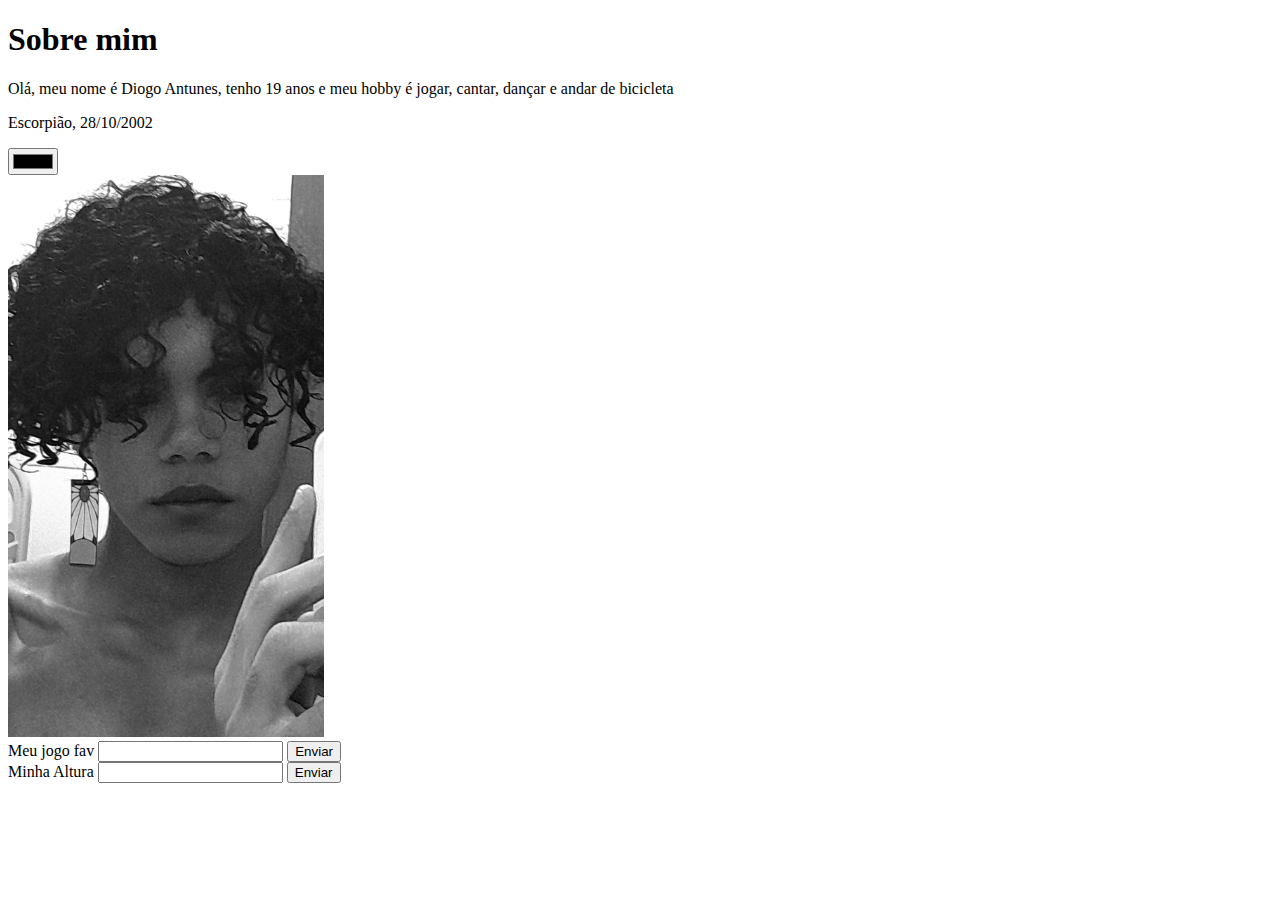
<file: 02.09/index.html>
<!DOCTYPE html>
<html lang="pt-br">
<head>
    <meta charset="UTF-8">
    <meta http-equiv="X-UA-Compatible" content="IE=edge">
    <meta name="viewport" content="width=device-width, initial-scale=1.0">
    <title>Sobre mim</title>
</head>
    <body>
    <header>    
    <h1> Sobre mim</h1>
    <p>Olá, meu nome é Diogo Antunes, tenho 19 anos e meu hobby é jogar, cantar, dançar e andar de bicicleta</p>
    <p>Escorpião, 28/10/2002
    <form method="post">
    <input type="color">
    <br>
 <img src="f2db1e4e-7d5d-4097-b18a-f11ea11d3204.jfif" width="25%" e height="60%">

    <br>
    <label for="jogo">Meu jogo fav<label>
    <input type="text" id="Meu jogo fav" name:(umNome)>
    <button> Enviar</button>
    <br>
    <label for="Minha Altura"> Minha Altura</label>
    <input type="text" id="Minha Altura" name="Minha Altura">
    <button> Enviar</button>
    </header>

</form>
</body>
</html>
</file>
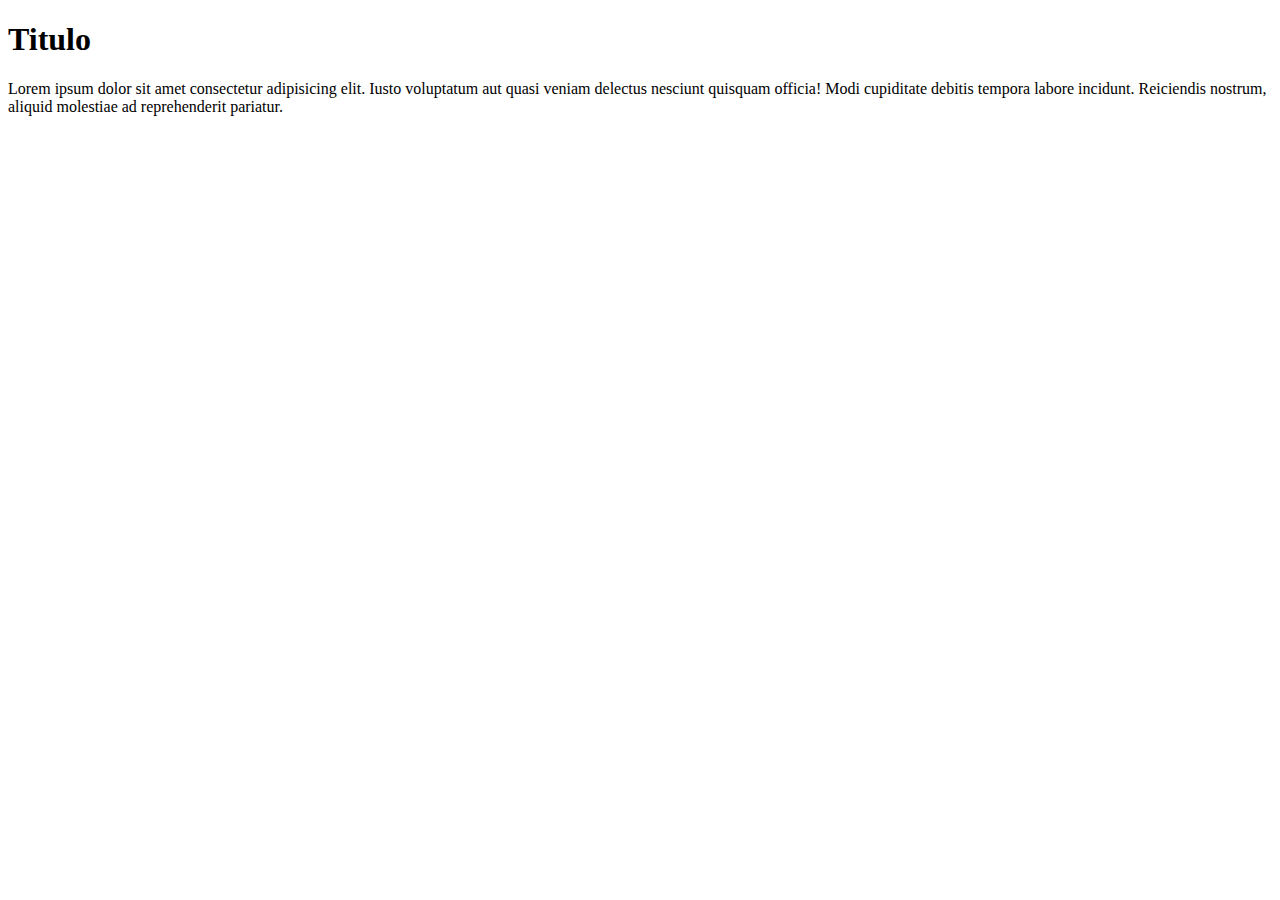
<file: 09.09/index.html>
<!DOCTYPE html>
<html lang="pt-br">
<head>
    <meta charset="UTF-8">
    <meta http-equiv="X-UA-Compatible" content="IE=edge">
    <meta name="viewport" content="width=device-width, initial-scale=1.0">
    <title>indentacão</title>
</head>
<body>
    <section>
        <h1>Titulo</h1>
        <p>Lorem ipsum dolor sit amet consectetur adipisicing elit. Iusto voluptatum aut quasi veniam delectus nesciunt quisquam officia! Modi cupiditate debitis tempora labore incidunt. Reiciendis nostrum, aliquid molestiae ad reprehenderit pariatur.</p>
        </section>
    
</body>
</html>
</file>
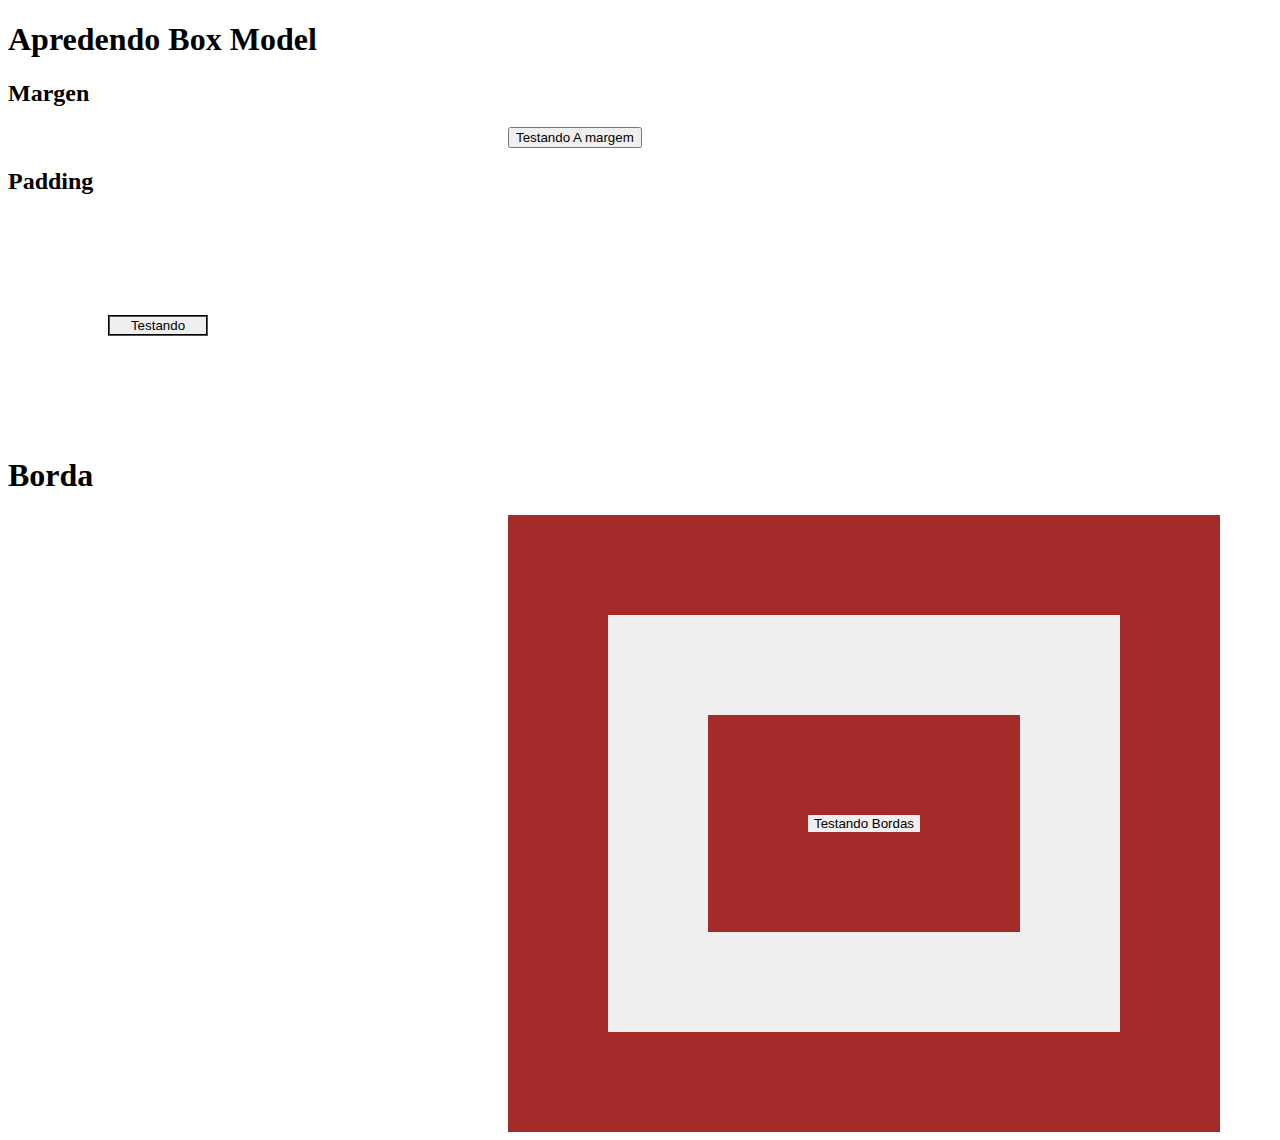
<file: 26.09/index.html>
<!DOCTYPE html>
<html lang="pt-br">
<head>
    <meta charset="UTF-8">
    <meta http-equiv="X-UA-Compatible" content="IE=edge">
    <meta name="viewport" content="width=device-width, initial-scale=1.0">
    <title>Box Model</title>
    <link rel="stylesheet" href="estilo.css">
</head>
<body>
    <h1> Apredendo Box Model</h1>
    <h2> Margen</h2>
    <button>Testando A margem</button>
    <h2>Padding</h2>
    <button id="botao-escapamento">Testando</button>
    <h1>Borda</h1>
    <button id="botao-border">Testando Bordas</button>
</body>
</html>
</file>
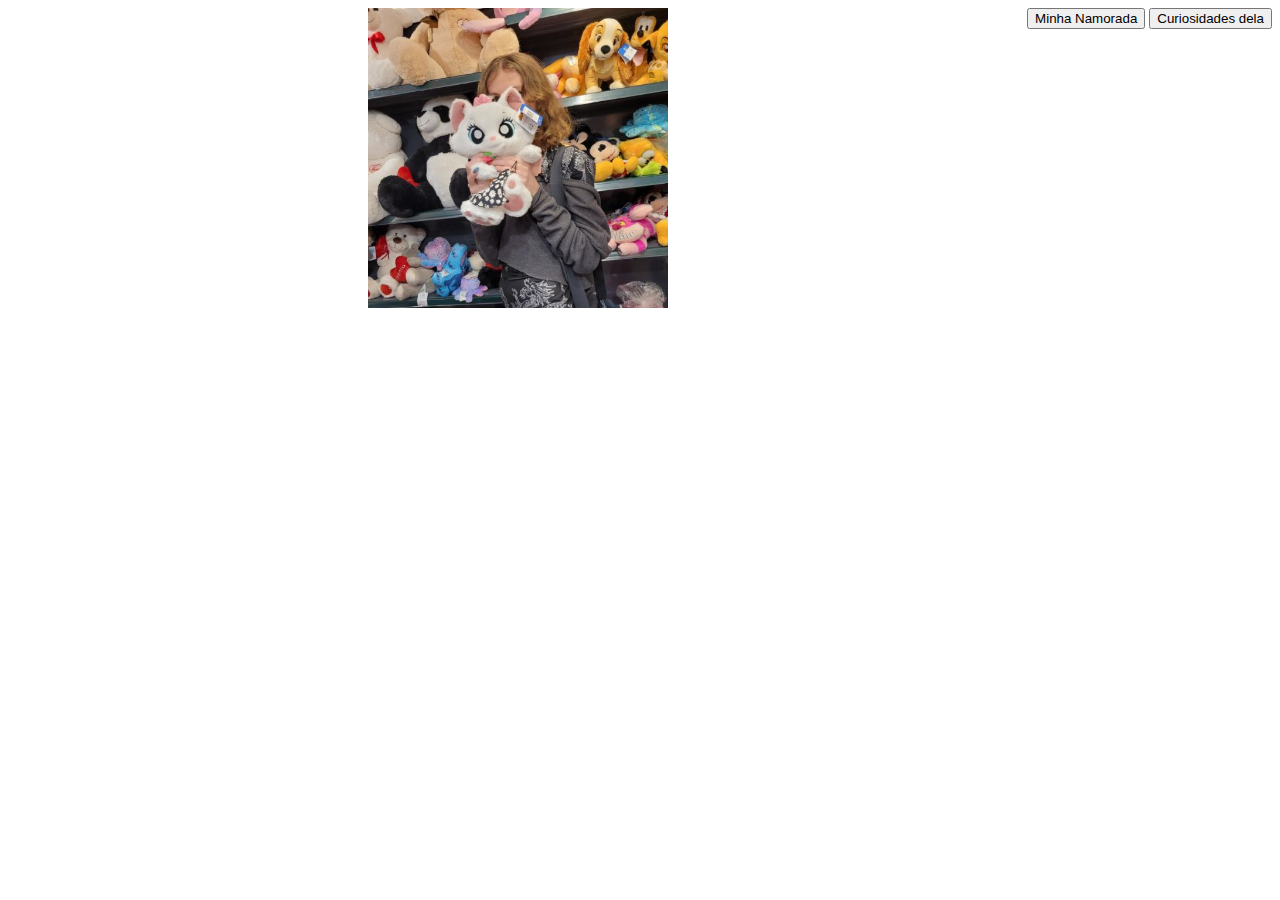
<file: 28.09/index.html>
<!DOCTYPE html>
<html lang="pt-br">
<head>
    <meta charset="UTF-8">
    <meta http-equiv="X-UA-Compatible" content="IE=edge">
    <meta name="viewport" content="width=device-width, initial-scale=1.0">
    <title>Document</title>
    <link rel="stylesheet" href="estilo.css">
</head>
<body>
    <header>
        <img id="ela" src="ela ela.jpg">
    <nav>   
        <button>Minha Namorada</button>
        <a href="" target="_blank"><button>Curiosidades dela</button></a>
    </nav>

    </header>
</body>
</html>
</file>
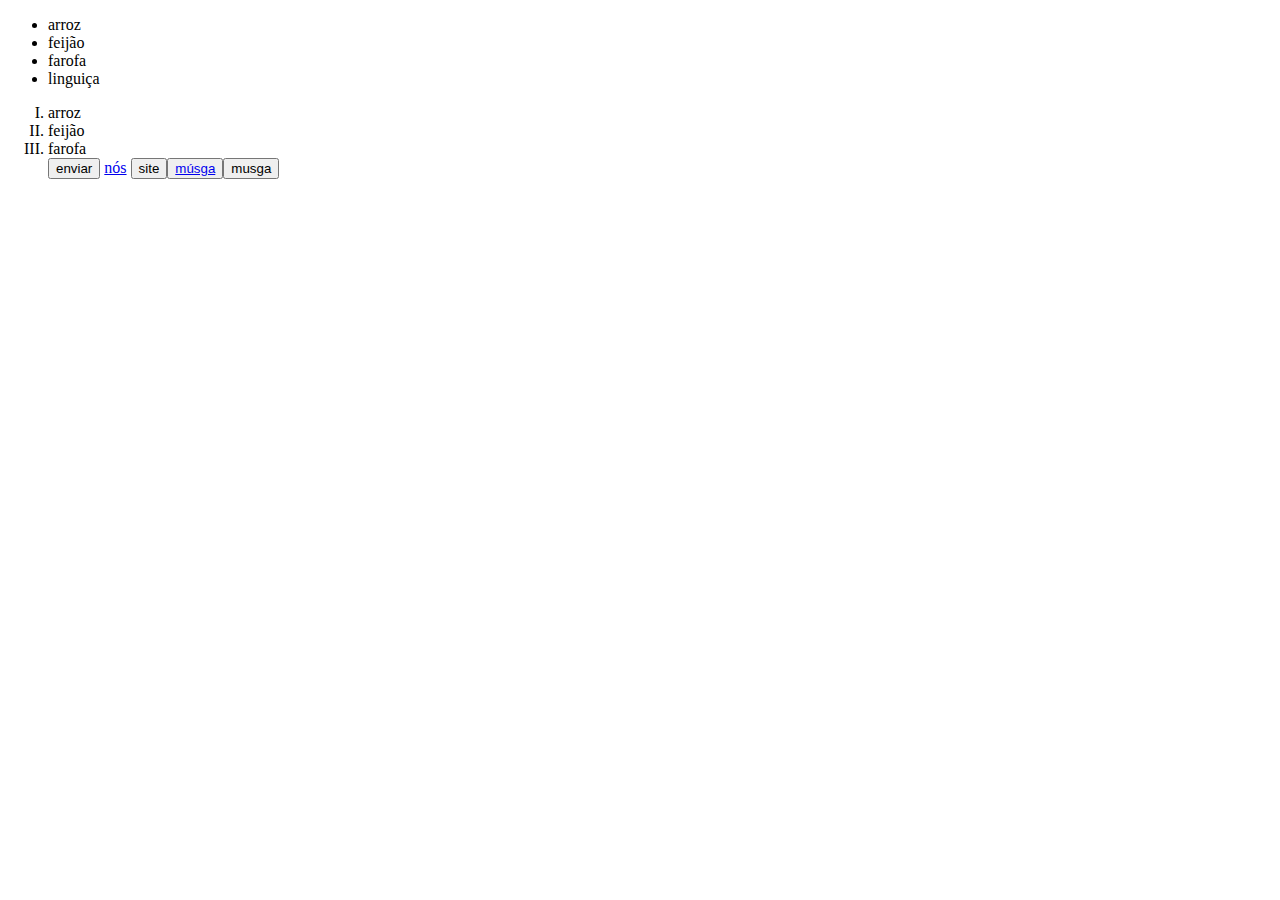
<file: 29.08/index.html>
<!DOCTYPE html>
<html lang="pt-br">
<head>
    <meta charset="UTF-8">
    <meta http-equiv="X-UA-Compatible" content="IE=edge">
    <meta name="viewport" content="width=device-width, initial-scale=1.0">
    <title>Aula</title>
</head>
<body>
    <!-- lista não ordenada  -->
<ul>
<li> arroz
<li> feijão
<li> farofa
<li> linguiça</li>
</ul>

<!-- lista ordenada -->
<!-- o atritubo start determina em qual número começa a ser contado a lista ordenada -->
<ol type="I">
 <li> arroz</li> 
 <li> feijão</li>
 <li> farofa</li>   
 <button>enviar</button>
 
 <a href="https://www.youtube.com/watch?v=vPTxVQDk11U" target="_self">nós</a>

<a href="https://www.devmedia.com.br/forum/definir-o-tamanho-do-botao-de-um-formulario-html/564878"><button>site<button></a>


<a href="https://www.youtube.com/watch?v=CHb2iZ2u1tA" target="_blank">músga</a>


<a href="https://www.youtube.com/watch?v=CHb2iZ2u1tA"><button>musga</button></a>
</ol>
</body>

</html>
</file>
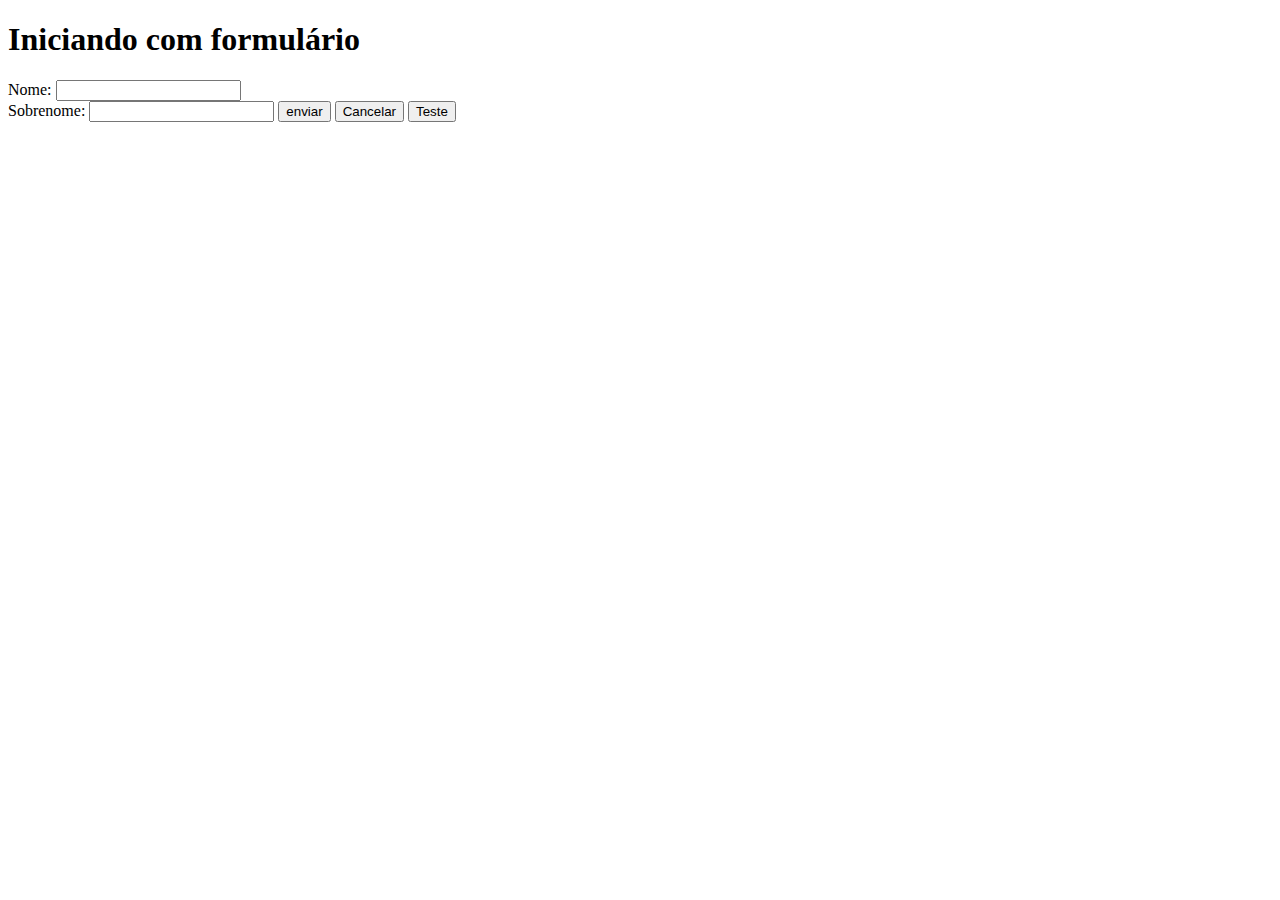
<file: 31.08/index.html>
<!DOCTYPE html>
<html lang="pt-br">
<head>
    <meta charset="UTF-8">
    <meta http-equiv="X-UA-Compatible" content="IE=edge">
    <meta name="viewport" content="width=device-width, initial-scale=1.0">
    <title>Formulários</title>
</head>
<body>
    <header>    
        <h1> Iniciando com formulário</h1>
    <form method="post">
    <label for="Nome"> Nome:</label>
    <input type="text" id="Nome" name="umNome">
    <br>
    <label for="sobrenome"> Sobrenome:</label>
    <input type="text" id="sobrenome" name="Nsobrenome"/>
    <button> enviar</button>
    <button type="reset">Cancelar</button>
    <button type="button">Teste</button>
    <header>


    </form>   
    </body>
    </html>
</file>
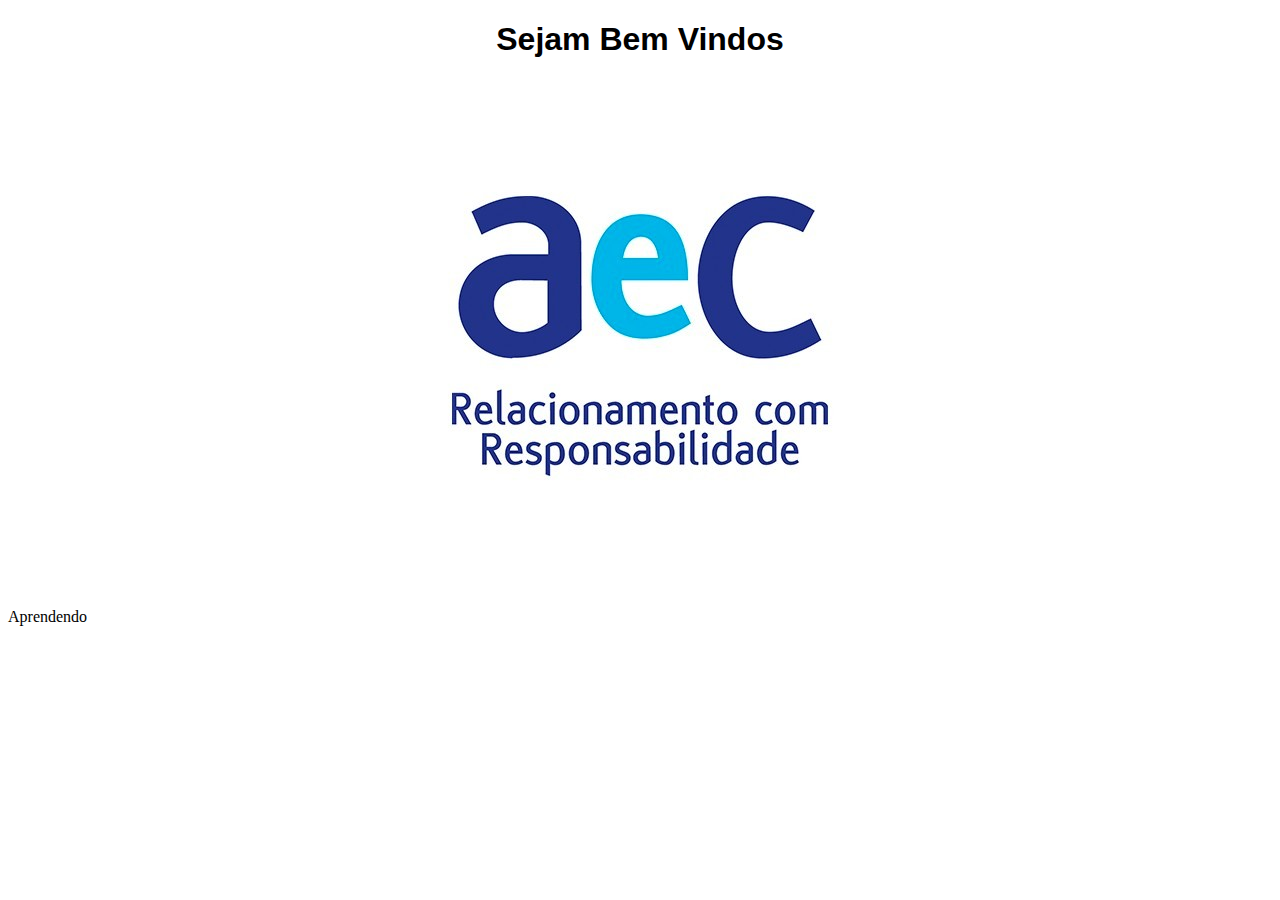
<file: AeC/index.html>
<!DOCTYPE html>
<html lang="pt-br">
<head>
    <meta charset="UTF-8">
    <meta http-equiv="X-UA-Compatible" content="IE=edge">
    <meta name="viewport" content="width=device-width, initial-scale=1.0">
    <title>Aec</title>
    <link rel="stylesheet" href="estilo.css">
</head>
<body>
    <header>
    <nav>
    <h1 id="titulo">Sejam Bem Vindos</h1>
    <img id="img" src="1353390738337950486_1353390738337950486.png">
    <p>Aprendendo</p>

    </nav>


    </header>
    
</body>
</html>
</file>
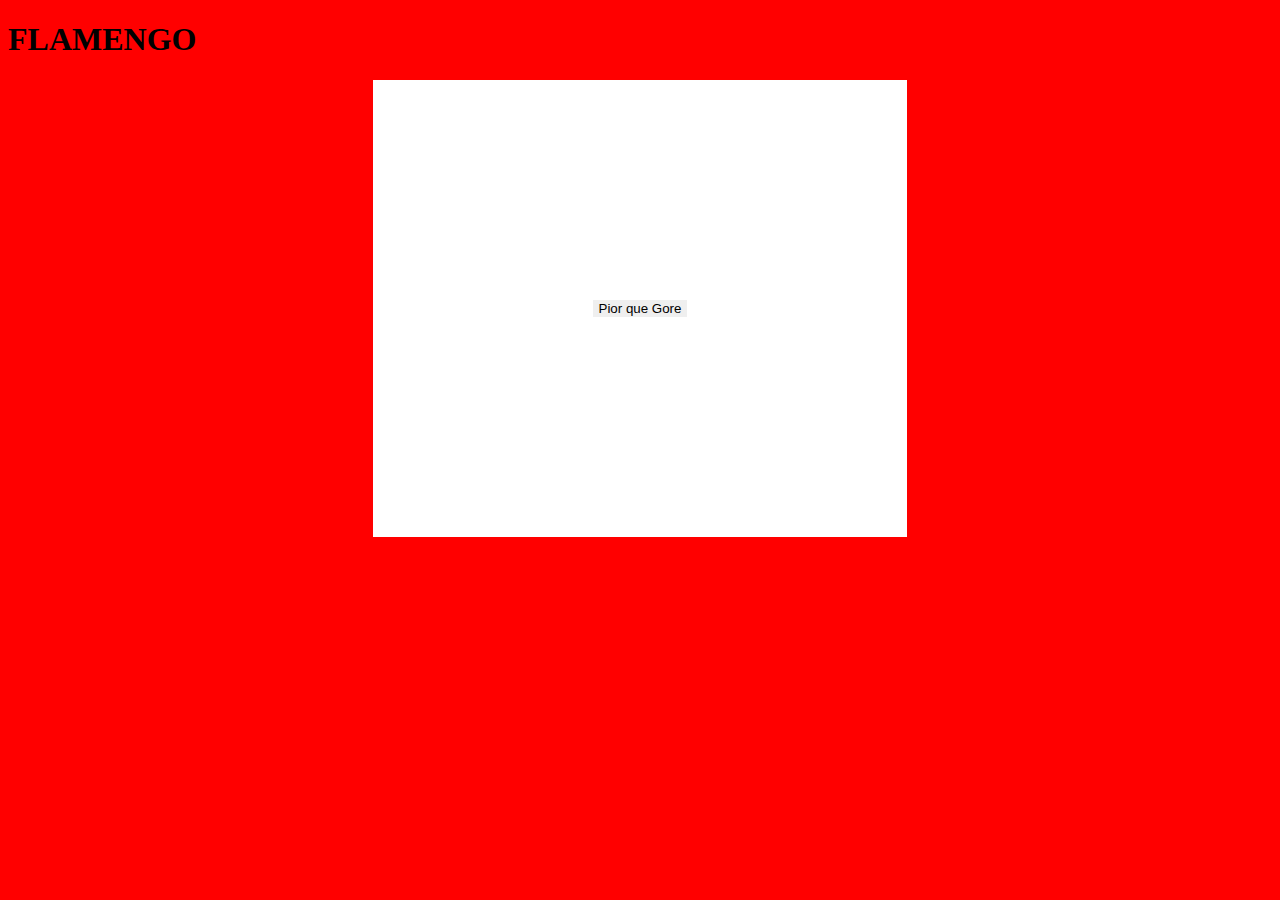
<file: bricando/index.html>
<!DOCTYPE html>
<html lang="pt-br">
<head>
    <meta charset="UTF-8">
    <meta http-equiv="X-UA-Compatible" content="IE=edge">
    <meta name="viewport" content="width=device-width, initial-scale=1.0">
    <title>VAI TOMAR NO CU ALETICANO MINEIRO</title>
    <link rel="stylesheet" href="estilo.css">
</head>
<body>
    <h1 id="tit">FLAMENGO</h1>
    <button id="botao-border">Pior que Gore</button>

    </div>  
</body>
</html>
</file>
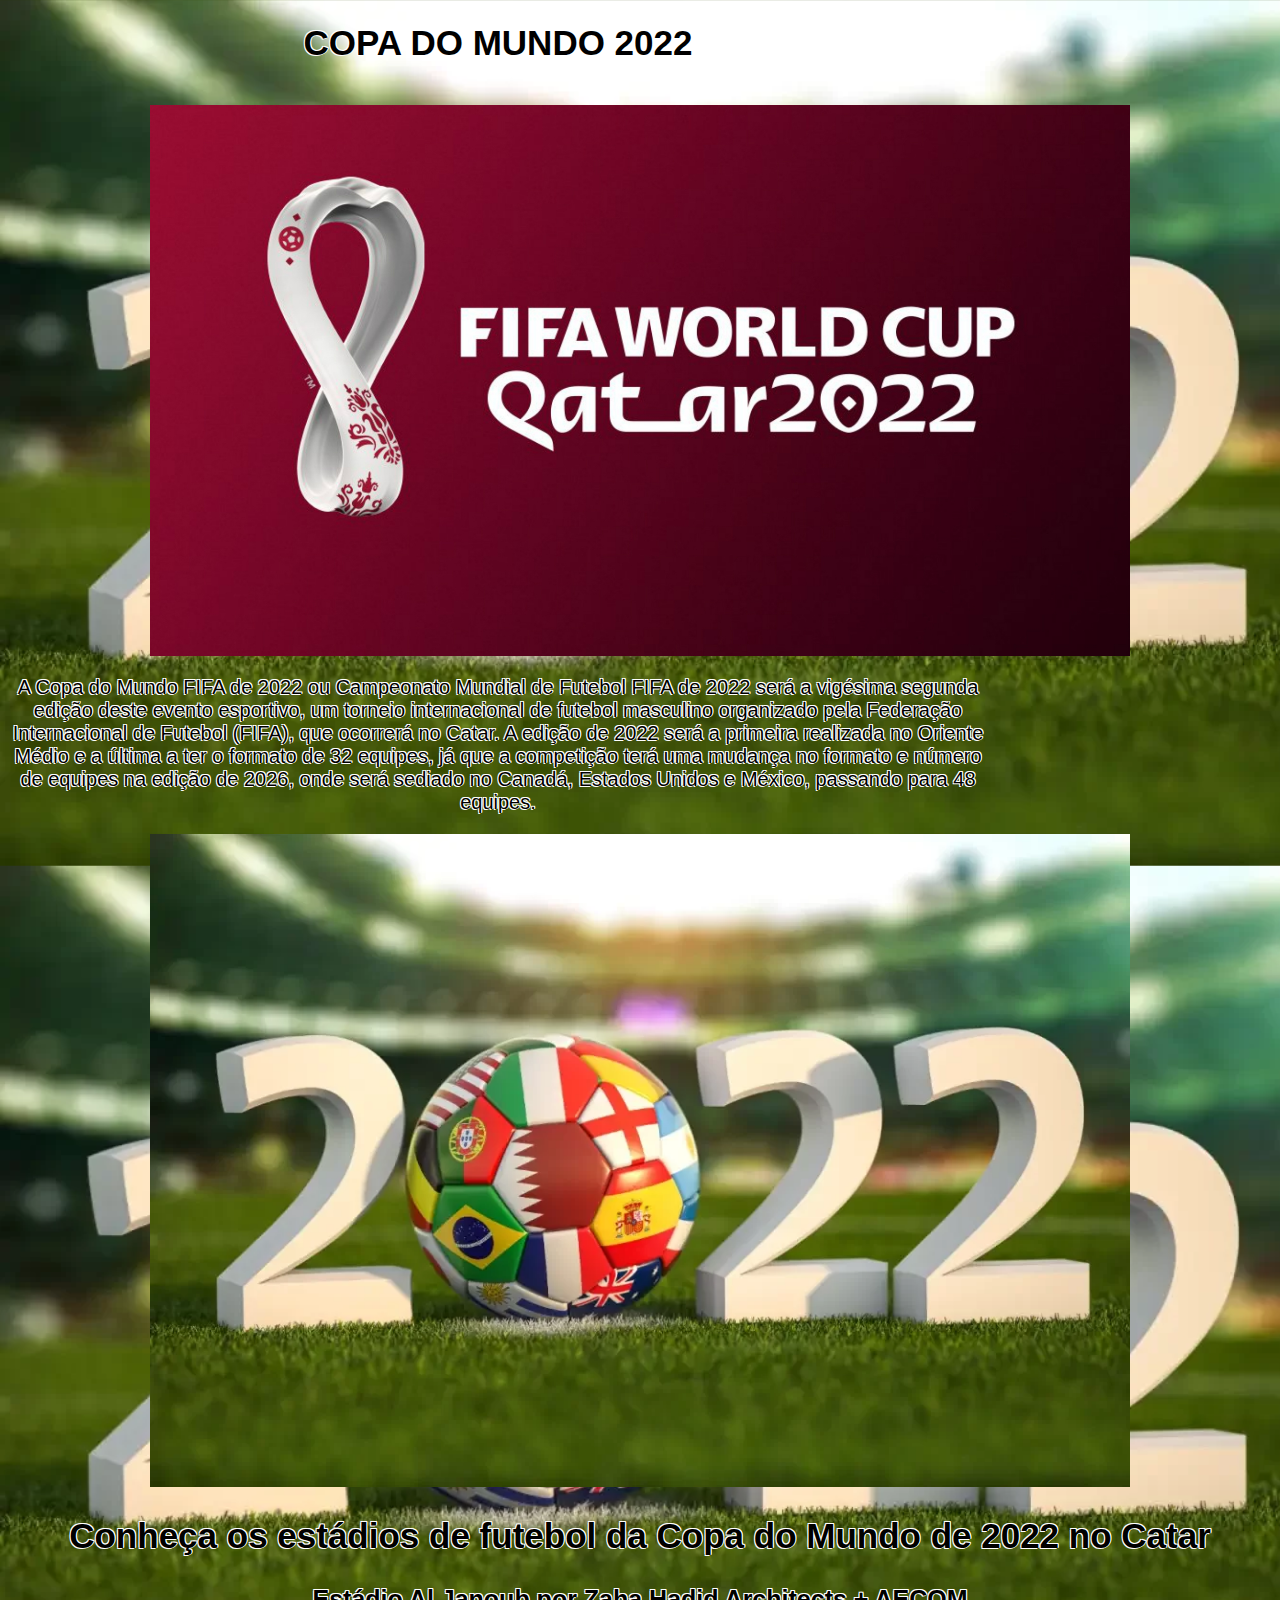
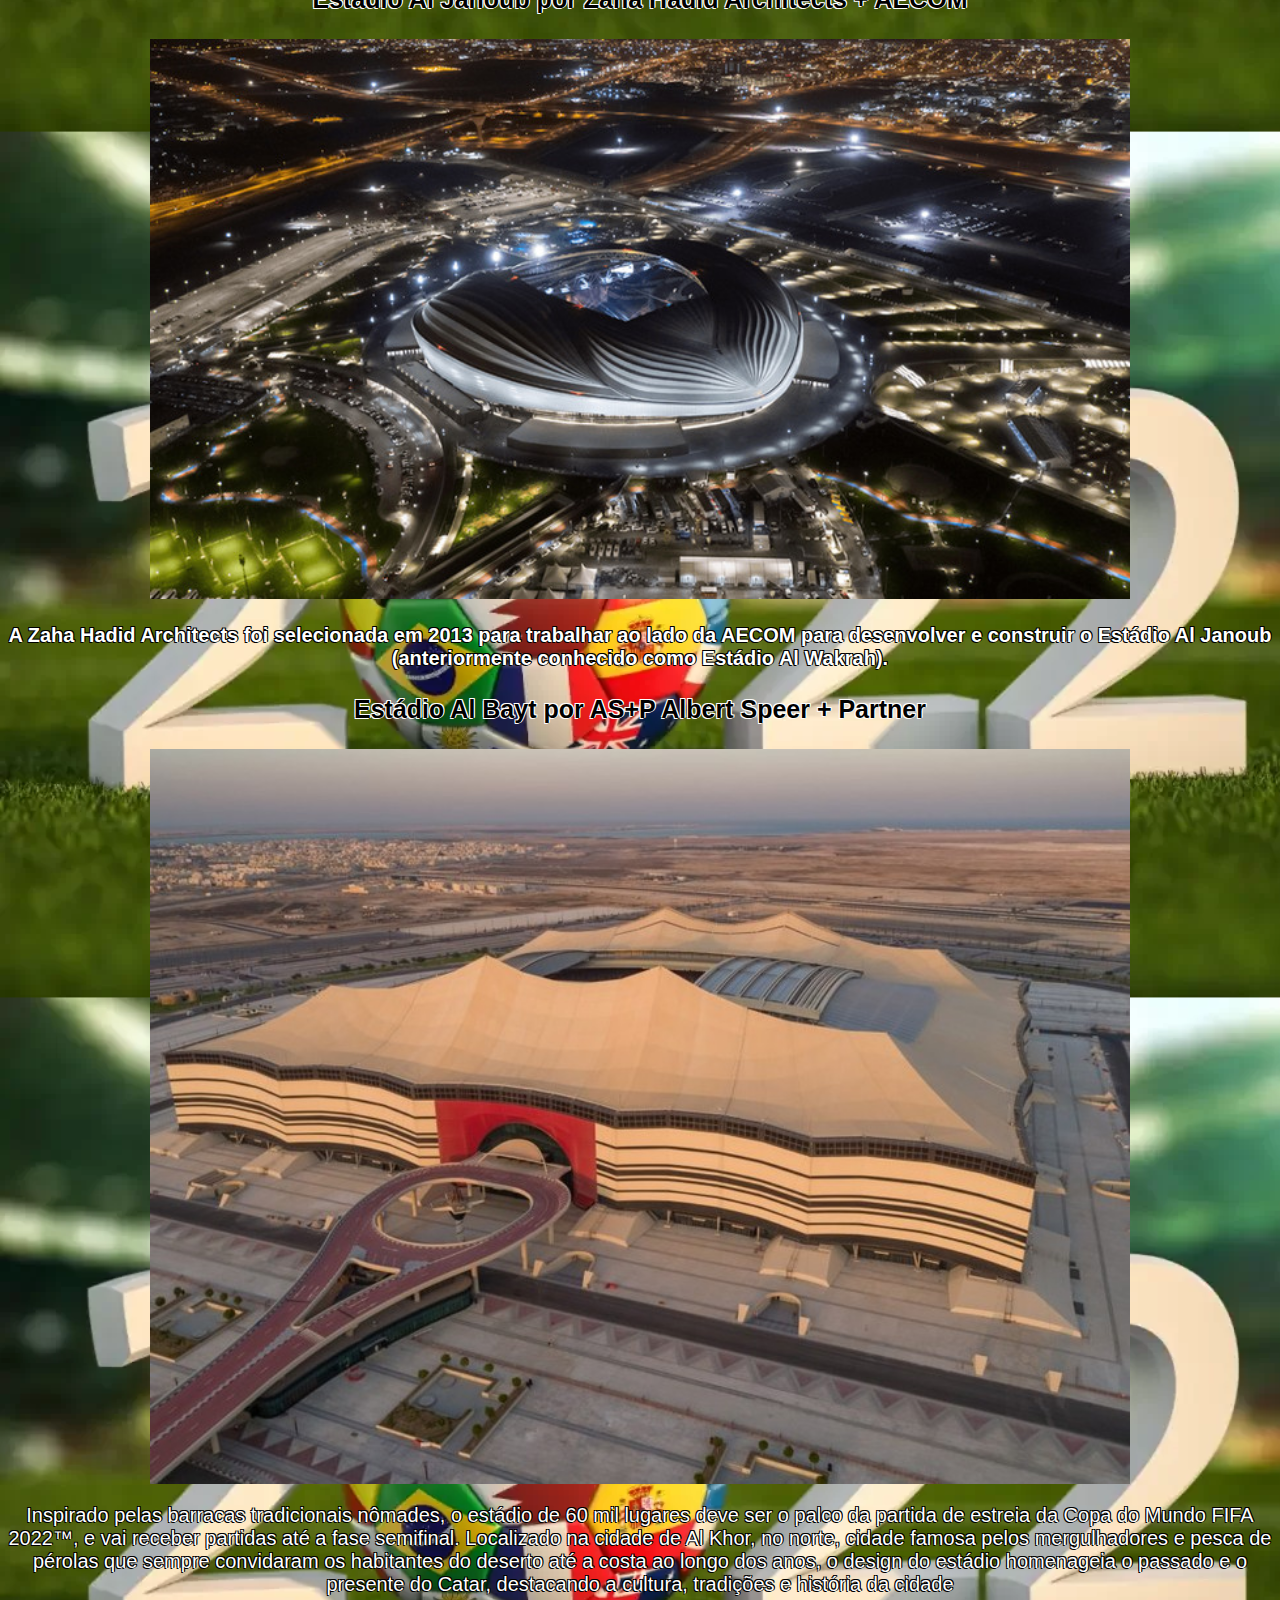
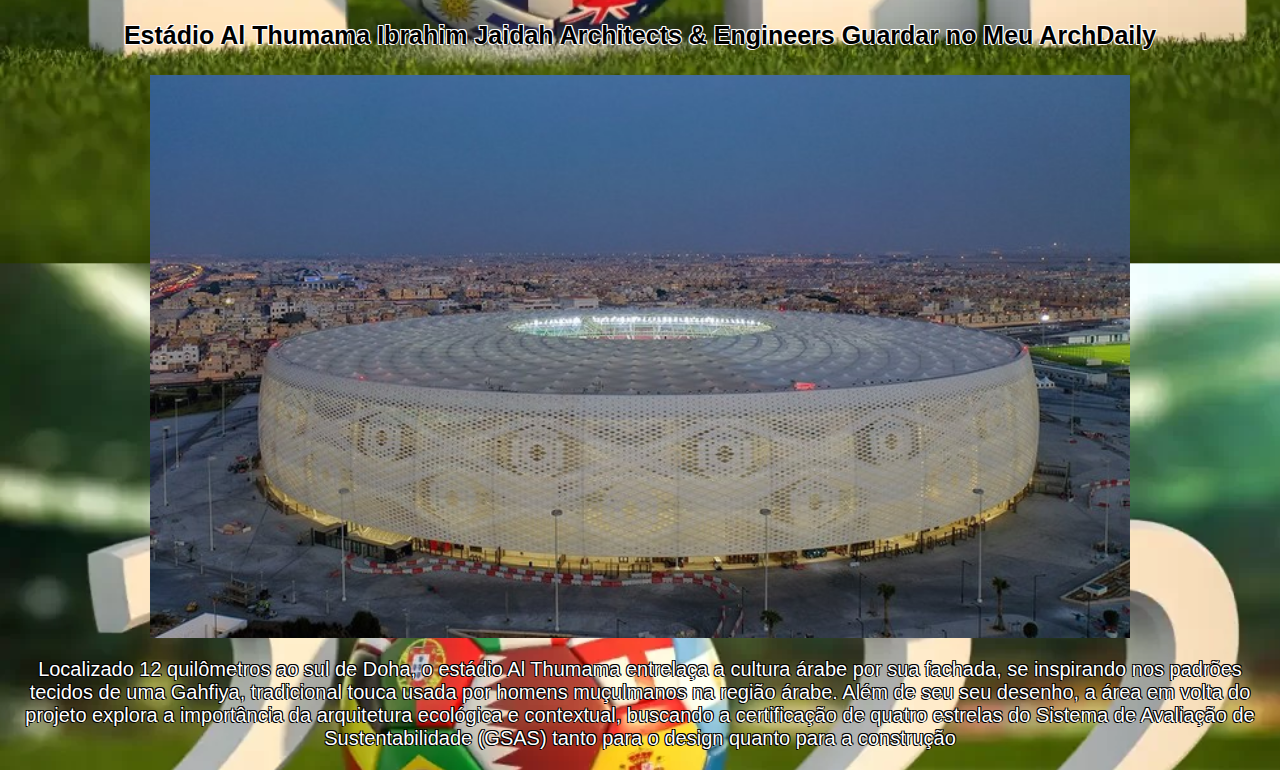
<file: recuperação1/index.html>
<!DOCTYPE html>
<html lang="pt-br">
<head>
    <meta charset="UTF-8">
    <meta http-equiv="X-UA-Compatible" content="IE=edge">
    <meta name="viewport" content="width=device-width, initial-scale=1.0">
    <link rel="stylesheet" href="estilo.css">
</head>
<body>
    <h1> COPA DO MUNDO 2022</h1>
    <br>
    <img src="2022.jpg">
    <p id="texto-1"> A Copa do Mundo FIFA de 2022 ou Campeonato Mundial de Futebol FIFA de 2022 será a vigésima segunda edição deste evento esportivo, um torneio internacional de futebol masculino organizado pela Federação Internacional de Futebol (FIFA), que ocorrerá no Catar. A edição de 2022 será a primeira realizada no Oriente Médio e a última a ter o formato de 32 equipes, já que a competição terá uma mudança no formato e número de equipes na edição de 2026, onde será sediado no Canadá, Estados Unidos e México, passando para 48 equipes. </p>  
    <img class="copa" src="WhatsApp-Image-2022-04-01-at-12.04.34.webp">
    <h2 class="conhecer"> Conheça os estádios de futebol da Copa do Mundo de 2022 no Catar</h2>
    <h3 class="estadio"> Estádio Al Janoub por Zaha Hadid Architects + AECOM<p>
    <img class="estadios" src="zaha.jpg">
    <p class="sobre"> A Zaha Hadid Architects foi selecionada em 2013 para trabalhar ao lado da AECOM para desenvolver e construir o Estádio Al Janoub (anteriormente conhecido como Estádio Al Wakrah).</p>
    <h3 class="estadio">Estádio Al Bayt por AS+P Albert Speer + Partner</h3>
    <img class="estadios" src="part.jpg">
    <p class="sobre"> Inspirado pelas barracas tradicionais nômades, o estádio de 60 mil lugares deve ser o palco da partida de estreia da Copa do Mundo FIFA 2022™, e vai receber partidas até a fase semifinal. Localizado na cidade de Al Khor, no norte, cidade famosa pelos mergulhadores e pesca de pérolas que sempre convidaram os habitantes do deserto até a costa ao longo dos anos, o design do estádio homenageia o passado e o presente do Catar, destacando a cultura, tradições e história da cidade </p>
    <h3 class="estadio"> Estádio Al Thumama Ibrahim Jaidah Architects & Engineers
        Guardar no Meu ArchDaily</h3>
    <img class="estadios" src="Al-Thumama-Stadium-homepage-dusk.jpg">
    <p class="sobre"> Localizado 12 quilômetros ao sul de Doha, o estádio Al Thumama entrelaça a cultura árabe por sua fachada, se inspirando nos padrões tecidos de uma Gahfiya, tradicional touca usada por homens muçulmanos na região árabe. Além de seu seu desenho, a área em volta do projeto explora a importância da arquitetura ecológica e contextual, buscando a certificação de quatro estrelas do Sistema de Avaliação de Sustentabilidade (GSAS) tanto para o design quanto para a construção</p>
    
    
</body>
</html>
</file>
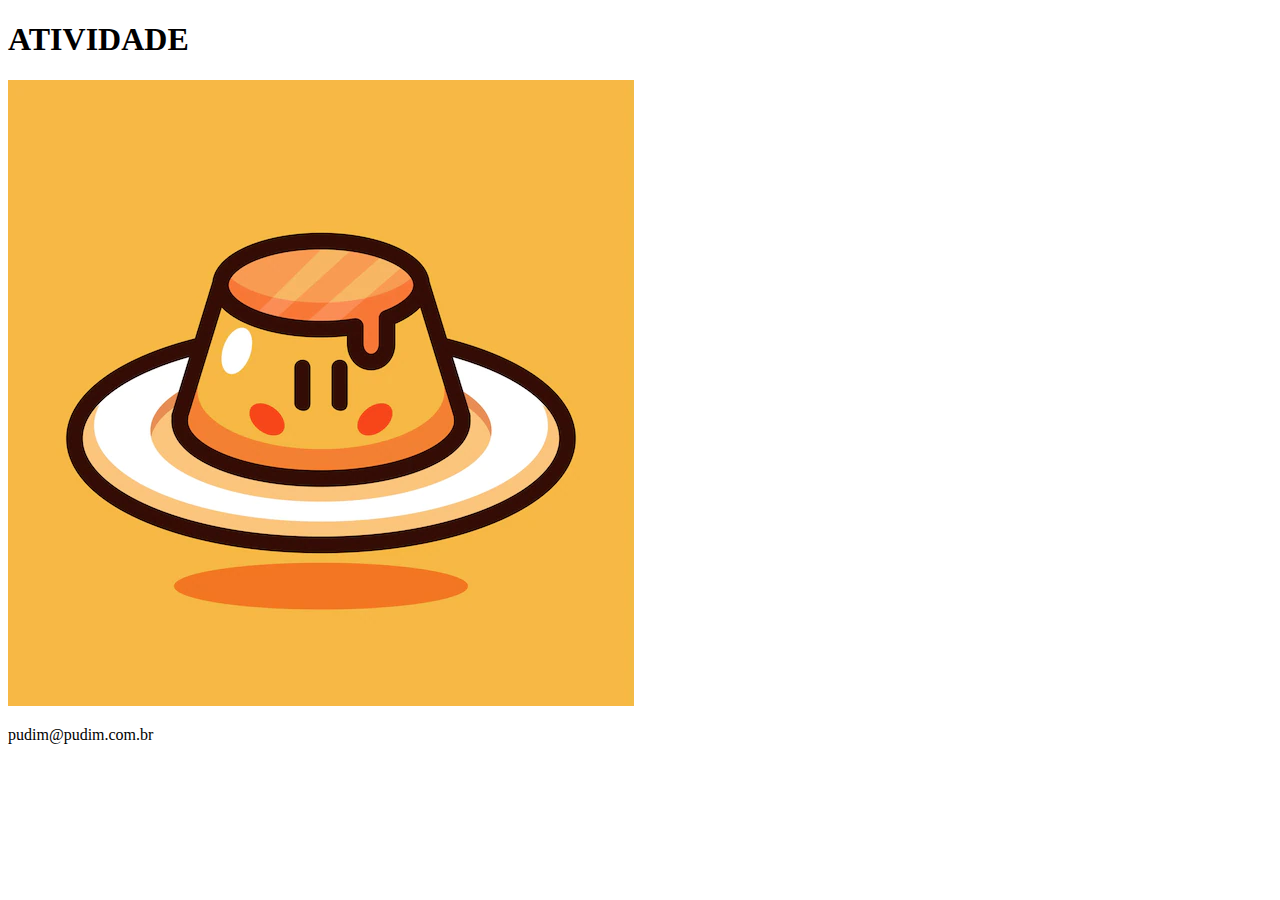
<file: 26.08/aula26.08.html>
<!DOCTYPE html>
<html lang="pt-br"></html>
  <head>
   <title>ATIVIDADE</title>
    <meta charset="utf-8>">
  </head>
 <body>
<h1> ATIVIDADE</h1>
<img src="ilustracao-em-vetor-pudim-de-desenho-animado_345007-242.webp"/>   
<p> pudim@pudim.com.br <p></p>
 </body>
</html>
</file>
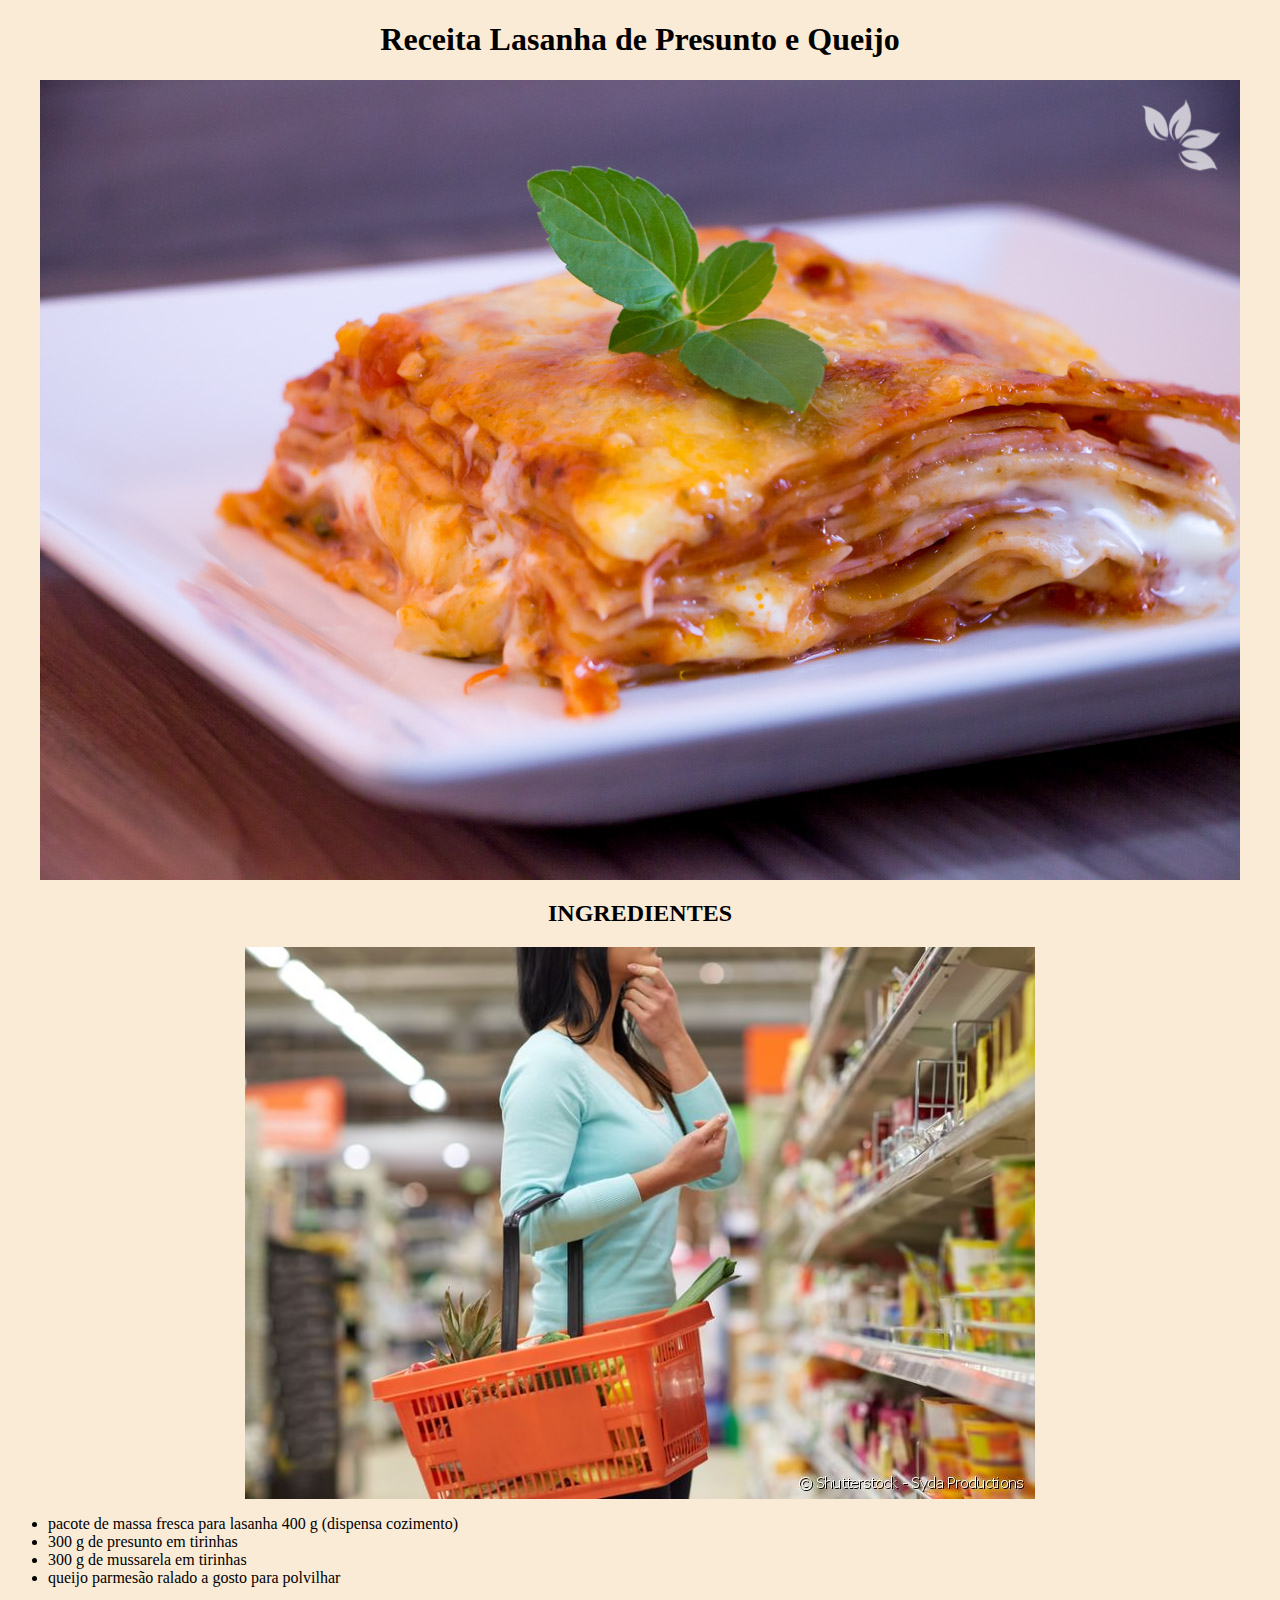
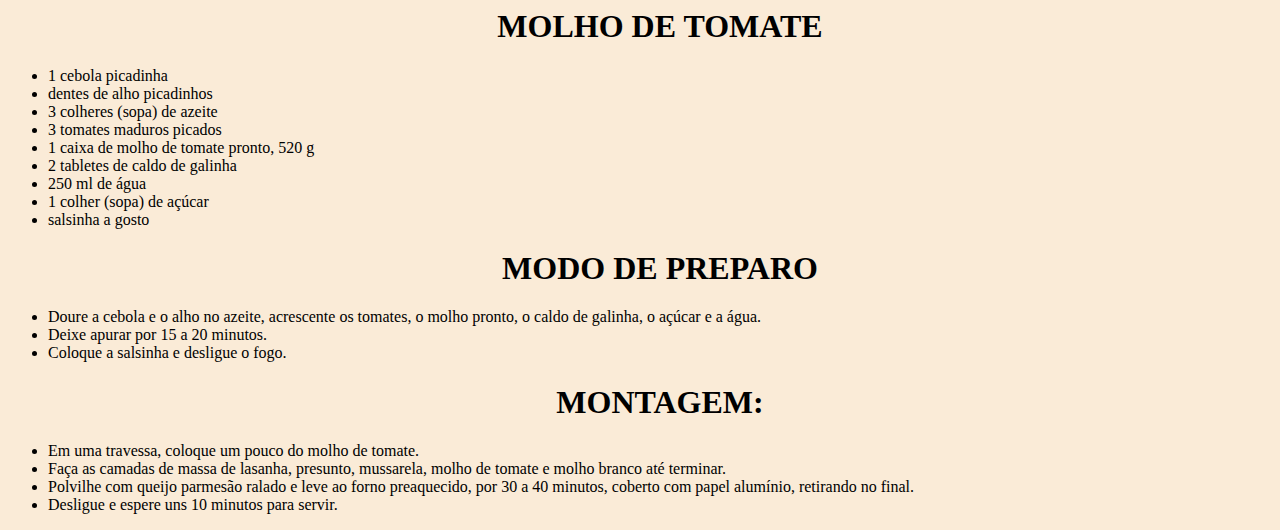
<file: 26.08/receita.html>
<!DOCTYPE html>
<html lang="pt-br">
  <head>
    <title>Receita</title>
    <meta charset="utf-8">
    <link rel="stylesheet" href="estilo.css">
  </head>
<h1> Receita Lasanha de Presunto e Queijo</h1>
<img id="img" src="receita-de-lasanha-tradicional-de-presunto-e-queijo-4.jpg"/>
<h2>INGREDIENTES</h2>
<img src="136-quem-gosta-de-alimentos-frescos-deve-ir-article_content_img-1.jpg">
<nav>
<ul>
<li>pacote de massa fresca para lasanha 400 g (dispensa cozimento)
<li>300 g de presunto em tirinhas</li>
<li>300 g de mussarela em tirinhas
<li>queijo parmesão ralado a gosto para polvilhar
<h1>MOLHO DE TOMATE</h1>
<li>1 cebola picadinha
<li>dentes de alho picadinhos
<li>3 colheres (sopa) de azeite
<li>3 tomates maduros picados
<li>1 caixa de molho de tomate pronto, 520 g
<li>2 tabletes de caldo de galinha
<li>250 ml de água
<li>1 colher (sopa) de açúcar
<li>salsinha a gosto
<h1>MODO DE PREPARO</h1>
<li>Doure a cebola e o alho no azeite, acrescente os tomates, o molho pronto, o caldo de galinha, o açúcar e a água.
<li>Deixe apurar por 15 a 20 minutos.
<li>Coloque a salsinha e desligue o fogo.
<h1>MONTAGEM:</h1>
<li>Em uma travessa, coloque um pouco do molho de tomate.
<li>Faça as camadas de massa de lasanha, presunto, mussarela, molho de tomate e molho branco até terminar.
<li>Polvilhe com queijo parmesão ralado e leve ao forno preaquecido, por 30 a 40 minutos, coberto com papel alumínio, retirando no final.
<li>Desligue e espere uns 10 minutos para servir.
<ul>
<nav>
  <body>
    <ul>
  </body>
</html>
</file>
<file: 26.09/estilo.css>
button{
    margin-left:500px;
    padding-left:500;
    
}

#botao-escapamento{
    margin:100px;
    border-style: groove;
    width: 100px;;

    /*Atalho: Superior>Direita>Inferior>Esquerda */
}

#botao-border{

    border-style:solid;
    border-width:300px;
    border-color:brown;
    border-style:double;
    
} 

#botao-border:hover{
    border-style:solid;
    border-color:brown;
    border-width:300px;
    border-image:url(ela\ ela.jpg); 

}
</file>
<file: 28.09/estilo.css>
header{
    display:flex;
}

#ela{
    display: block;
    margin:0px auto;
    height:300x;
    width:300px;
    
    
}
</file>
<file: AeC/estilo.css>
#titulo{
    font-size: xx-large;    
    font-family: Verdana, Geneva, Tahoma, sans-serif;
    text-align: center;
}

#img{
    display: block;
    margin:0px auto;
    height:150;
}
</file>
<file: bricando/estilo.css>
u89j66k9x;~~]~j,lll/~hhhjih1{
    
    text-align: center;
    font-size:50px;
    font-family: Verdana, Geneva, Tahoma, sans-serif;
      
}

body{
    background-color: red;
    
    border-style: none;
}

#botao-border{
    
    border-width:220px;
    border-style:solid;
    border-color:white;
    
   margin:0 auto;/
   font-size:20px;
   font-family: Verdana, Geneva, Tahoma, sans-serif;
   display: flex; justify-content: center;
    
}
#tit {
    color: #000;
    -webkit-text-stroke: 0.3    px #FFF;
     text-stroke: 0px #FFF;
}

#botao-border:hover{

    border-width:220px;
    border-style: solid;
    border-color:white;
    border-radius:100px;
    margin:0 auto;
    border-image:url (AFONSINHA.jfif);
    height: 543px;
    width: 458px;
    
    

}
</file>
<file: recuperação1/estilo.css>
#texto-1{
    text-align: center;
    font-size: large;
    font-family: Impact, Haettenschweiler, 'Arial Narrow Bold', sans-serif;
    text-shadow: 
    -1px -1px 0px #FFF, 
    -1px 1px 0px #FFF,                    
     1px -1px 0px #FFF,                  
     1px 0px 0px #FFF;
     color:black;
    font-size:20px;
    max-width:980px;
     width:90%;
    }



h1{
    text-align: center; 
    font-family: Impact, Haettenschweiler, 'Arial Narrow Bold', sans-serif; 
    text-shadow: 
    -1px -1px 0px #FFF, 
    -1px 1px 0px #FFF,                    
     1px -1px 0px #FFF,                  
     1px 0px 0px #FFF;
     color:black;
    font-size:35px;
    max-width:980px;
     width:90%;
    }
     

img{
    margin: auto;
    display: block;
    width:560px;
    max-width:980px;
     width:90%;
    
}


body{
    background-image:url(WhatsApp-Image-2022-04-01-at-12.04.34.webp);
    display:block;
    background-size:1300px;
    
}

.conhecer{
    
    text-align: center; 
    font-family: Impact, Haettenschweiler, 'Arial Narrow Bold', sans-serif; 
    text-shadow: 
    -1px -1px 0px #FFF, 
    -1px 1px 0px #FFF,                    
     1px -1px 0px #FFF,                  
     1px 0px 0px #FFF;
     color:black;
    font-size:35px;
   
}

.estadio{
    text-align: center; 
    font-family: Impact, Haettenschweiler, 'Arial Narrow Bold', sans-serif; 
    text-shadow: 
    -1px -1px 0px #FFF, 
    -1px 1px 0px #FFF,                    
     1px -1px 0px #FFF,                  
     1px 0px 0px #FFF;
     color:black;
    font-size:25px;
   
}
.sobre{
    text-align: center; 
    font-family: Impact, Haettenschweiler, 'Arial Narrow Bold', sans-serif; 
     color:#FFF;
    font-size:20px; 
    text-shadow:-1px -1px 0px black, 
    -1px 1px 0px black,                    
     1px -1px 0px black,                  
     1px 0px 0px black;
     
}


@media (min-width:55px) and (max-width:1000px){
    .sobre, .estadio, .conhecer, body, h1, img, #texto-1  {

    
      width:90%;  
    }
}
</file>
<file: 26.08/estilo.css>
body{
    background-color: antiquewhite;
}

#img{
    display: flex;
    margin:0px auto;
    height:autox;
}


h1{
    text-align: center;
}
img{
    display: flex;
    margin:0px auto;
    height:autopx;
}

h2{
    text-align:center;
}
.li{
    text-align: center;
}
</file>
